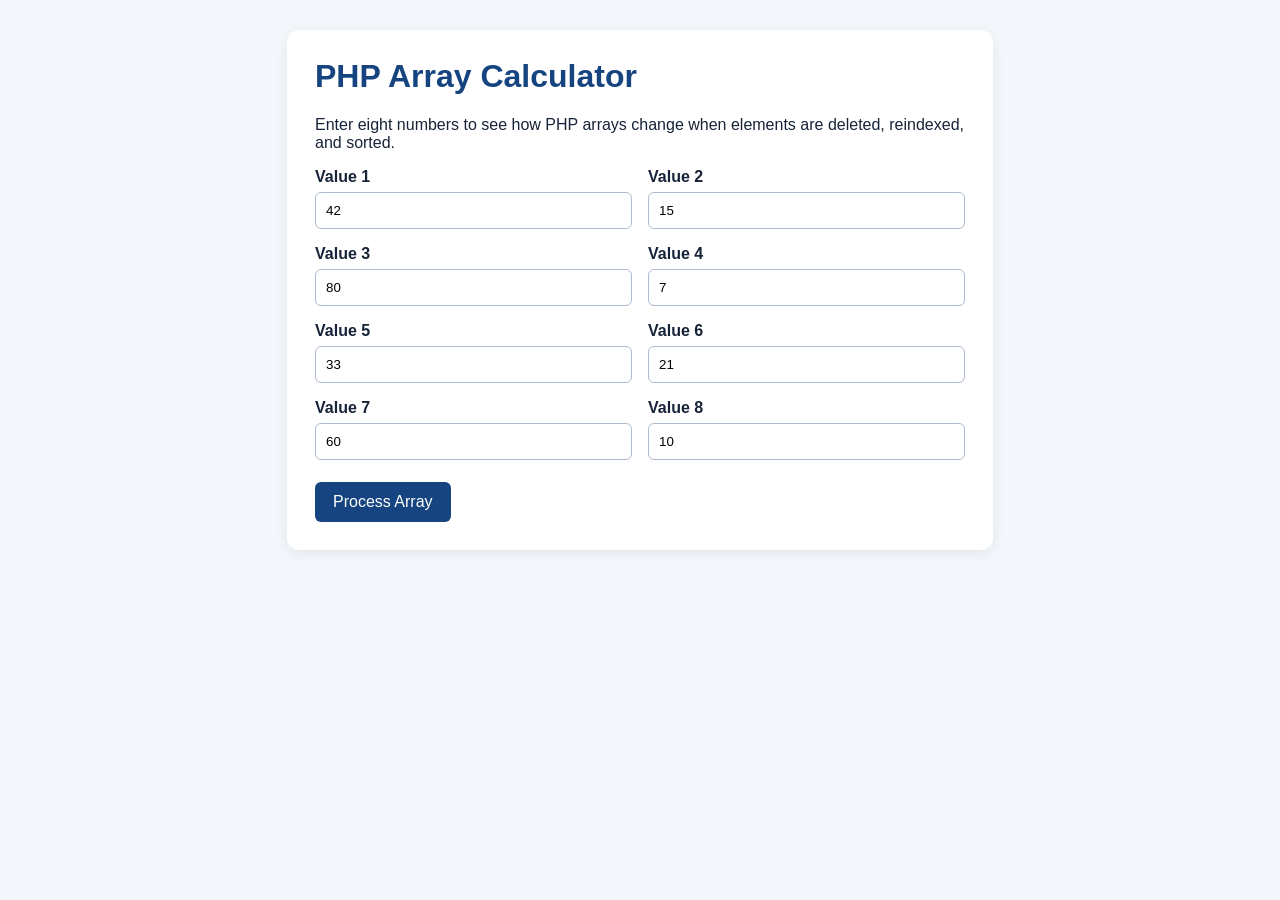
<file: index.html>
<!DOCTYPE html>
<html lang="en">
<head>
    <meta charset="UTF-8">
    <meta name="viewport" content="width=device-width, initial-scale=1.0">
    <title>Week 8 - PHP Array Assignment</title>
    <style>
        body { font-family: Arial, sans-serif; background: #f3f6fb; color: #172338; margin: 0; padding: 30px 16px; }
        main { max-width: 650px; margin: auto; background: white; padding: 28px; border-radius: 12px; box-shadow: 0 3px 14px #00000012; }
        h1 { margin-top: 0; color: #154480; }
        .fields { display: grid; grid-template-columns: repeat(2, minmax(0, 1fr)); gap: 16px; }
        label { display: block; font-weight: 600; margin-bottom: 6px; }
        input { box-sizing: border-box; width: 100%; padding: 10px; border: 1px solid #adbbcc; border-radius: 6px; }
        button { margin-top: 22px; padding: 11px 18px; border: 0; border-radius: 6px; background: #154480; color: white; font-size: 1rem; cursor: pointer; }
        button:hover { background: #0d315f; }
    </style>
</head>
<body>
<main>
    <h1>PHP Array Calculator</h1>
    <p>Enter eight numbers to see how PHP arrays change when elements are deleted, reindexed, and sorted.</p>
    <form action="process.php" method="post">
        <div class="fields">
            <div><label for="value1">Value 1</label><input id="value1" name="values[]" type="number" step="any" required value="42"></div>
            <div><label for="value2">Value 2</label><input id="value2" name="values[]" type="number" step="any" required value="15"></div>
            <div><label for="value3">Value 3</label><input id="value3" name="values[]" type="number" step="any" required value="80"></div>
            <div><label for="value4">Value 4</label><input id="value4" name="values[]" type="number" step="any" required value="7"></div>
            <div><label for="value5">Value 5</label><input id="value5" name="values[]" type="number" step="any" required value="33"></div>
            <div><label for="value6">Value 6</label><input id="value6" name="values[]" type="number" step="any" required value="21"></div>
            <div><label for="value7">Value 7</label><input id="value7" name="values[]" type="number" step="any" required value="60"></div>
            <div><label for="value8">Value 8</label><input id="value8" name="values[]" type="number" step="any" required value="10"></div>
        </div>
        <button type="submit">Process Array</button>
    </form>
</main>
</body>
</html>
</file>
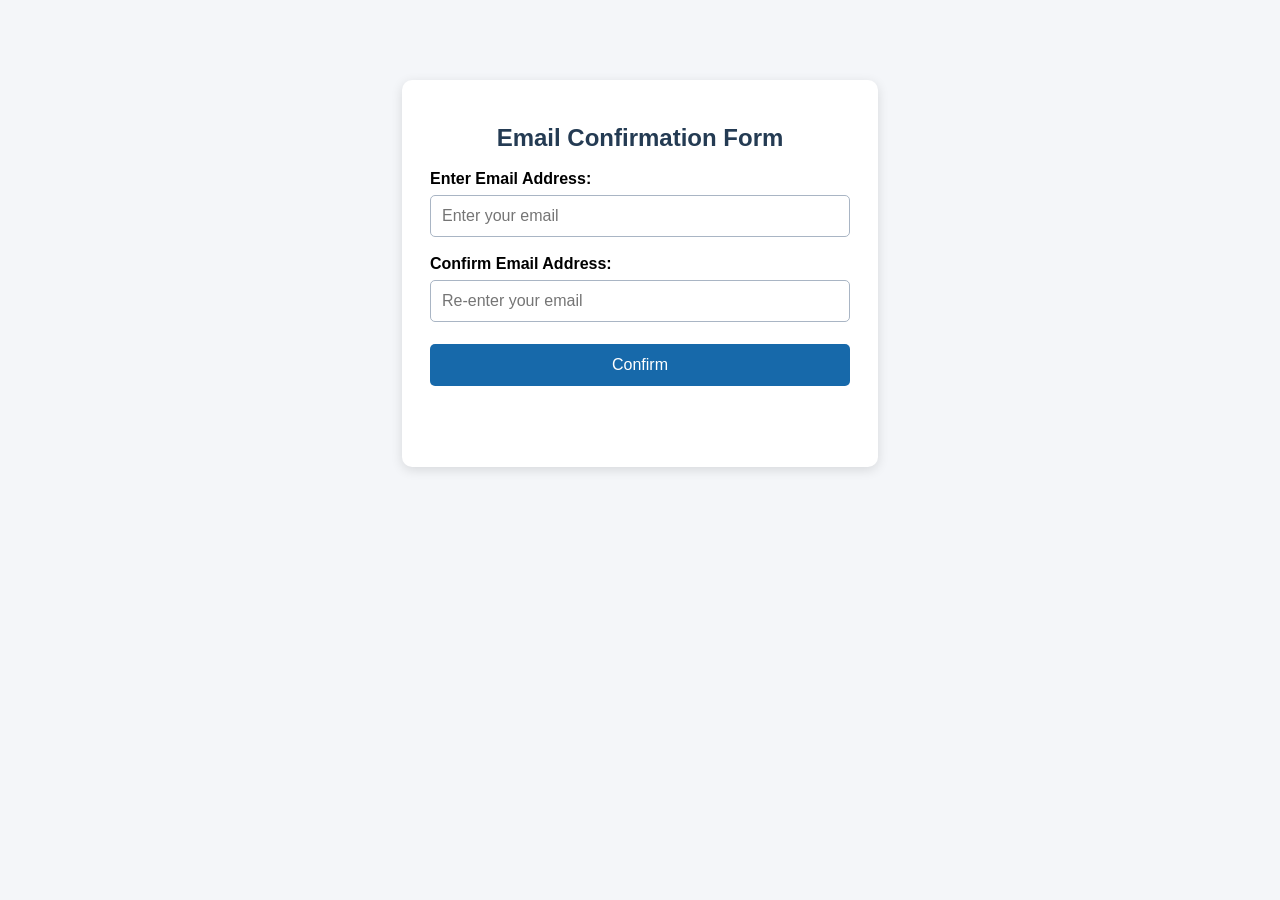
<file: week11/index.html>
<!DOCTYPE html>
<html lang="en">
<head>
  <meta charset="UTF-8">
  <meta name="viewport" content="width=device-width, initial-scale=1.0">
  <title>Week 11 - Email Confirmation</title>
  <script src="https://code.jquery.com/jquery-3.7.1.min.js"></script>
  <style>
    body { font-family: Arial, sans-serif; background: #f4f6f9; margin: 0; padding: 40px 16px; }
    .form-box { background: white; max-width: 420px; margin: 40px auto; padding: 28px; border-radius: 10px; box-shadow: 0 3px 12px rgba(0,0,0,.12); }
    h1 { font-size: 24px; text-align: center; color: #243b53; }
    label { display: block; font-weight: bold; margin-top: 18px; margin-bottom: 7px; }
    input { box-sizing: border-box; width: 100%; padding: 11px; border: 1px solid #a9b5c4; border-radius: 5px; font-size: 16px; }
    button { margin-top: 22px; width: 100%; background: #1769aa; border: 0; color: white; padding: 12px; border-radius: 5px; font-size: 16px; cursor: pointer; }
    button:hover { background: #0f4f83; }
    #message { min-height: 22px; margin-top: 15px; font-weight: bold; text-align: center; }
    .error { color: #bb1d2c; }
    .success { color: #18733c; }
  </style>
</head>
<body>
  <main class="form-box">
    <h1>Email Confirmation Form</h1>
    <form id="emailForm" novalidate>
      <label for="email">Enter Email Address:</label>
      <input type="email" id="email" name="email" placeholder="Enter your email">

      <label for="confirmEmail">Confirm Email Address:</label>
      <input type="email" id="confirmEmail" name="confirmEmail" placeholder="Re-enter your email">

      <button type="submit">Confirm</button>
      <p id="message" role="status" aria-live="polite"></p>
    </form>
  </main>

  <script>
    $(document).ready(function () {
      $('#emailForm').on('submit', function (event) {
        event.preventDefault();

        const email = $('#email').val().trim();
        const confirmEmail = $('#confirmEmail').val().trim();
        const message = $('#message');
        message.removeClass('error success');

        if (email === '' || confirmEmail === '') {
          message.addClass('error').text('Please enter both email addresses.');
        } else if (!/^[^\s@]+@[^\s@]+\.[^\s@]+$/.test(email) ||
                   !/^[^\s@]+@[^\s@]+\.[^\s@]+$/.test(confirmEmail)) {
          message.addClass('error').text('Please enter valid email addresses.');
        } else if (email !== confirmEmail) {
          message.addClass('error').text('Email addresses do not match.');
        } else {
          message.addClass('success').text('Email has been confirmed!');
          alert('Email has been confirmed!');
        }
      });
    });
  </script>
</body>
</html>
</file>
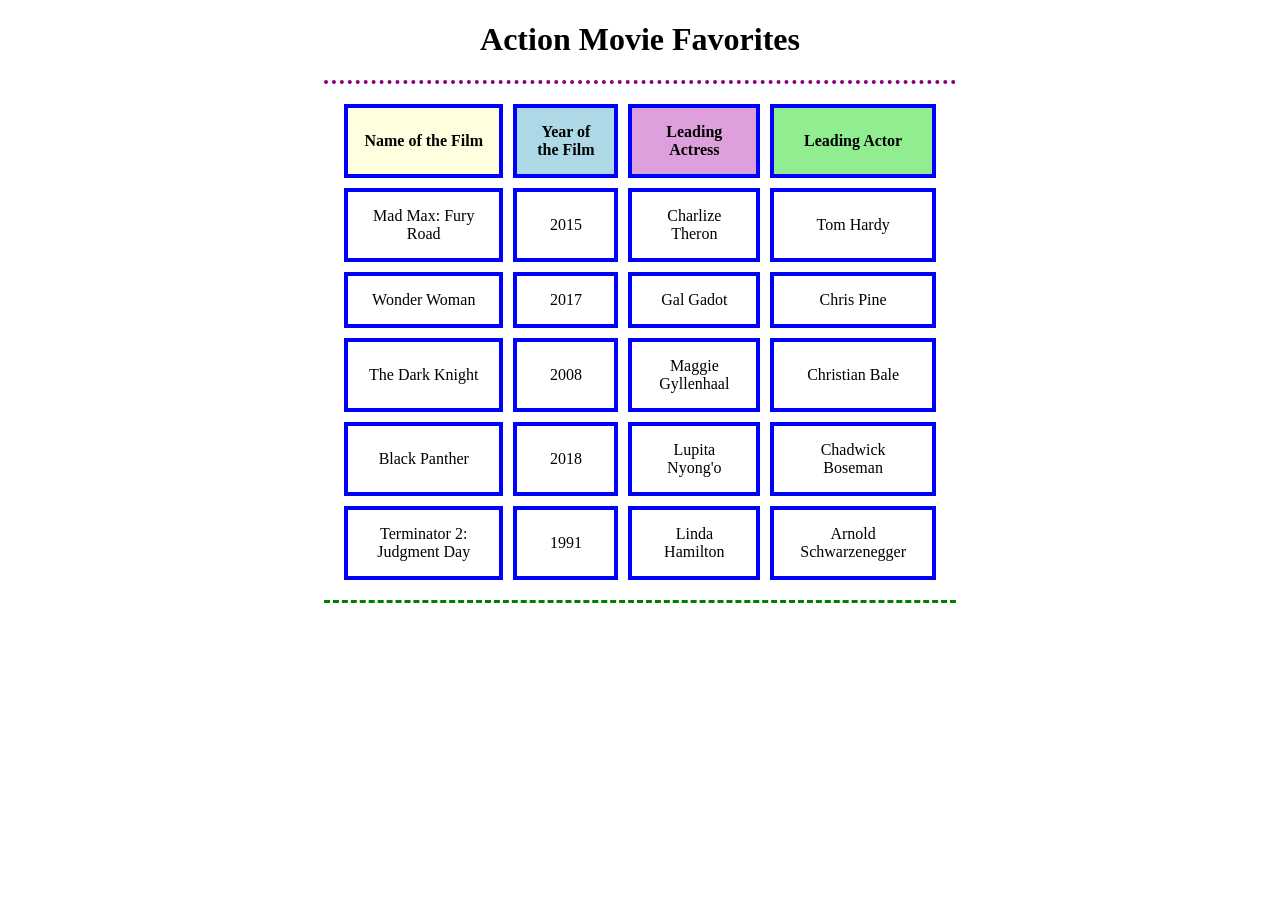
<file: week3.html>
<!DOCTYPE html>
<html>
<head>
    <meta charset="UTF-8">
    <title>Action Movie Favorites</title>

    <!-- External stylesheet -->
    <link rel="stylesheet" href="week3.css">

    <!-- Embedded stylesheet -->
    <style>
        table {
            width: 50%;
            margin: auto;
            border-spacing: 10px;
            padding: 10px;
            border-top: 4px dotted purple;
            border-bottom: 3px dashed green;
        }

        th, td {
            text-align: center;
            border: 4px solid blue;
            padding: 15px;
        }

        h1 {
            text-align: center;
        }
    </style>
</head>

<body>

    <h1>Action Movie Favorites</h1>

    <table>
        <tr>
            <th class="film">Name of the Film</th>
            <th class="year">Year of the Film</th>
            <th class="actress">Leading Actress</th>
            <th class="actor">Leading Actor</th>
        </tr>

        <tr>
            <td>Mad Max: Fury Road</td>
            <td>2015</td>
            <td>Charlize Theron</td>
            <td>Tom Hardy</td>
        </tr>

        <tr>
            <td>Wonder Woman</td>
            <td>2017</td>
            <td>Gal Gadot</td>
            <td>Chris Pine</td>
        </tr>

        <tr>
            <td>The Dark Knight</td>
            <td>2008</td>
            <td>Maggie Gyllenhaal</td>
            <td>Christian Bale</td>
        </tr>

        <tr>
            <td>Black Panther</td>
            <td>2018</td>
            <td>Lupita Nyong'o</td>
            <td>Chadwick Boseman</td>
        </tr>

        <tr>
            <td>Terminator 2: Judgment Day</td>
            <td>1991</td>
            <td>Linda Hamilton</td>
            <td>Arnold Schwarzenegger</td>
        </tr>
    </table>

</body>
</html>
</file>
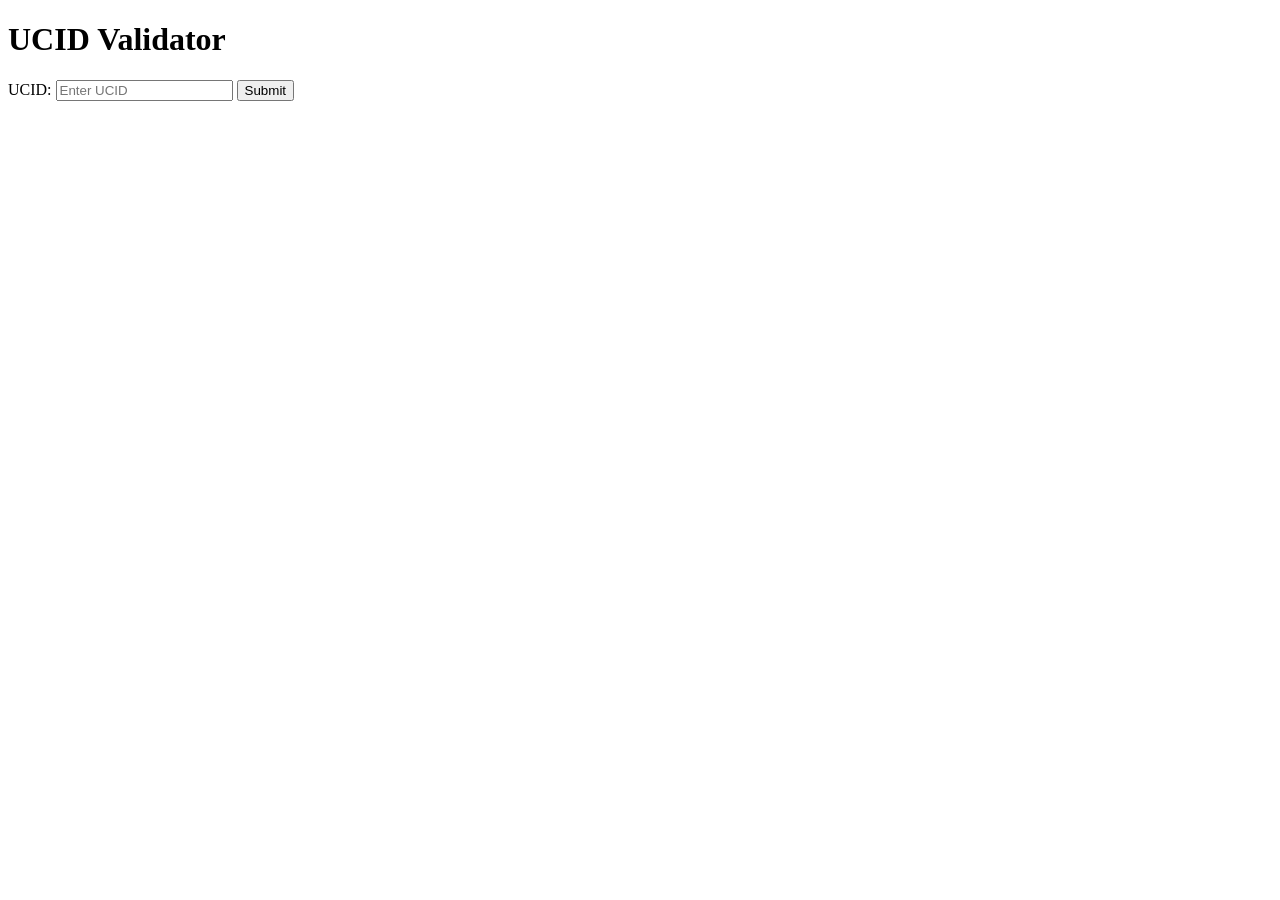
<file: week4.html>
<!DOCTYPE html>
<html lang="en">

<head>
    <meta charset="UTF-8">

    <title>UCID Validator</title>

    <script>
        function validateUCID() {

            // Get the UCID entered by the user
            let ucid = document.getElementById("ucid").value;

            // Regular expression for exactly 2 letters and 2 numbers
            let validPattern = /^[A-Za-z]{2}[0-9]{2}$/;

            // Regular expression to check for a combination
            // of letters and numbers
            let combinationPattern = /^(?=.*[A-Za-z])(?=.*[0-9])[A-Za-z0-9]+$/;

            // Check for exactly 2 letters followed by exactly 2 numbers
            if (validPattern.test(ucid)) {

                alert("VALID UCID FORMAT AND UCID FOUND");

            // Check if it contains both letters and numbers
            } else if (combinationPattern.test(ucid)) {

                alert("VALID UCID FORMAT BUT INVALID UCID!");

            // Everything else is an invalid format
            } else {

                alert("UCID DOES NOT CONFORM TO VALID FORMAT! RE-ENTER");
            }
        }
    </script>

</head>

<body>

    <h1>UCID Validator</h1>

    <form>

        <label for="ucid">UCID:</label>

        <input
            type="text"
            id="ucid"
            name="ucid"
            placeholder="Enter UCID"
            title="Enter exactly 2 letters followed by exactly 2 numbers"
        >

        <button type="button" onclick="validateUCID()">
            Submit
        </button>

    </form>

</body>

</html>
</file>
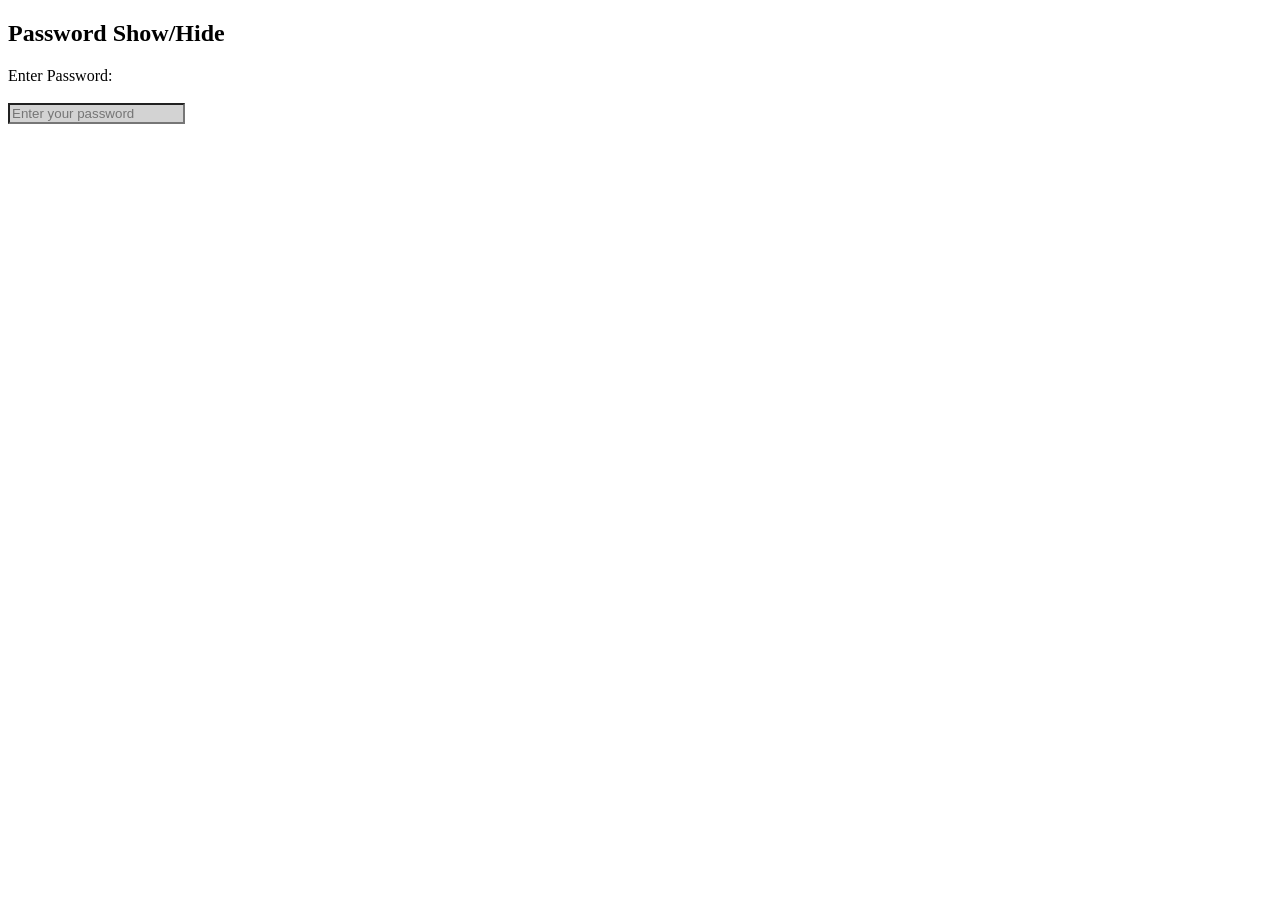
<file: week5.html>
<!DOCTYPE html>
<html lang="en">
<head>
    <meta charset="UTF-8">
    <meta name="viewport" content="width=device-width, initial-scale=1.0">
    <title>Password Show and Hide</title>
</head>

<body>

    <h2>Password Show/Hide</h2>

    <label for="password">Enter Password:</label>
    <br><br>

    <input
        type="password"
        id="password"
        name="password"
        placeholder="Enter your password"
        onclick="togglePassword()"
	style="background-color: lightgray;"
    >

    <script>
    function togglePassword() {
        let passwordBox = document.getElementById("password");

        if (passwordBox.type === "password") {
            passwordBox.type = "text";
            passwordBox.style.backgroundColor = "lightgreen";
        } else {
            passwordBox.type = "password";
            passwordBox.style.backgroundColor = "lightgray";
        }
    }
    </script>

</body>
</html>
</file>
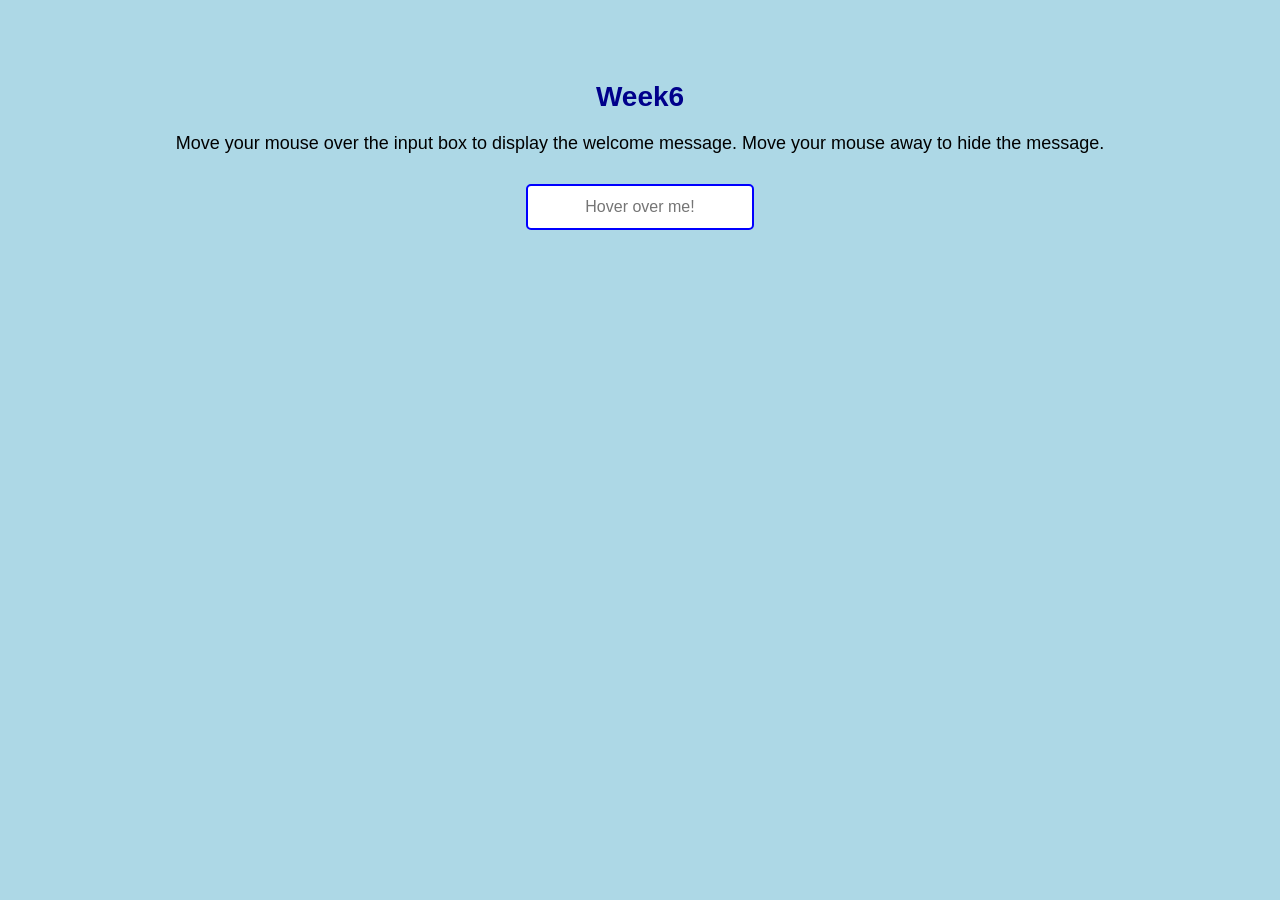
<file: week6.html>
<!DOCTYPE html>
<html lang="en">
<head>
    <meta charset="UTF-8">
    <meta name="viewport" content="width=device-width, initial-scale=1.0">
    <title>Week 6 Mouseover Assignment</title>
    <link rel="stylesheet" href="week6.css">
</head>

<body>

    <h2>Week6</h2>

    <p>
        Move your mouse over the input box to display
        the welcome message. Move your mouse away
        to hide the message.
    </p>

    <input
        type="text"
        id="mouseBox"
        placeholder="Hover over me!"
        onmouseover="showHeading()"
        onmouseout="hideHeading()"
    >

    <h1 id="myHeading">Welcome to my room</h1>

    <script>
        function showHeading() {
            document.getElementById("myHeading").style.display = "block";
        }

        function hideHeading() {
            document.getElementById("myHeading").style.display = "none";
        }
    </script>

</body>
</html>
</file>
<file: week3.css>
/* External stylesheet for the four heading cells */

/* Name of the Film - color name */
.film {
    background-color: lightyellow;
}

/* Year of the Film - hexadecimal */
.year {
    background-color: #ADD8E6;
}

/* Leading Actress - RGB */
.actress {
    background-color: rgb(221, 160, 221);
}

/* Leading Actor - repeat the color-name method */
.actor {
    background-color: lightgreen;
}
</file>
<file: week6.css>
body {
    font-family: Arial, sans-serif;
    text-align: center;
    background-color: lightblue;
    padding: 50px;
}

h2 {
    color: darkblue;
    font-size: 28px;
    margin-bottom: 20px;
}

p {
    color: black;
    font-size: 18px;
    margin-bottom: 30px;
}

input {
    padding: 12px;
    font-size: 16px;
    border: 2px solid blue;
    border-radius: 5px;
    text-align: center;
    background-color: white;
    cursor: pointer;
}

h1 {
    display: none;
    color: yellow;
    background-color: purple;
    font-size: 32px;
    padding: 20px;
    border-radius: 10px;
    margin: 30px auto 0;
    max-width: 500px;
}
</file>
